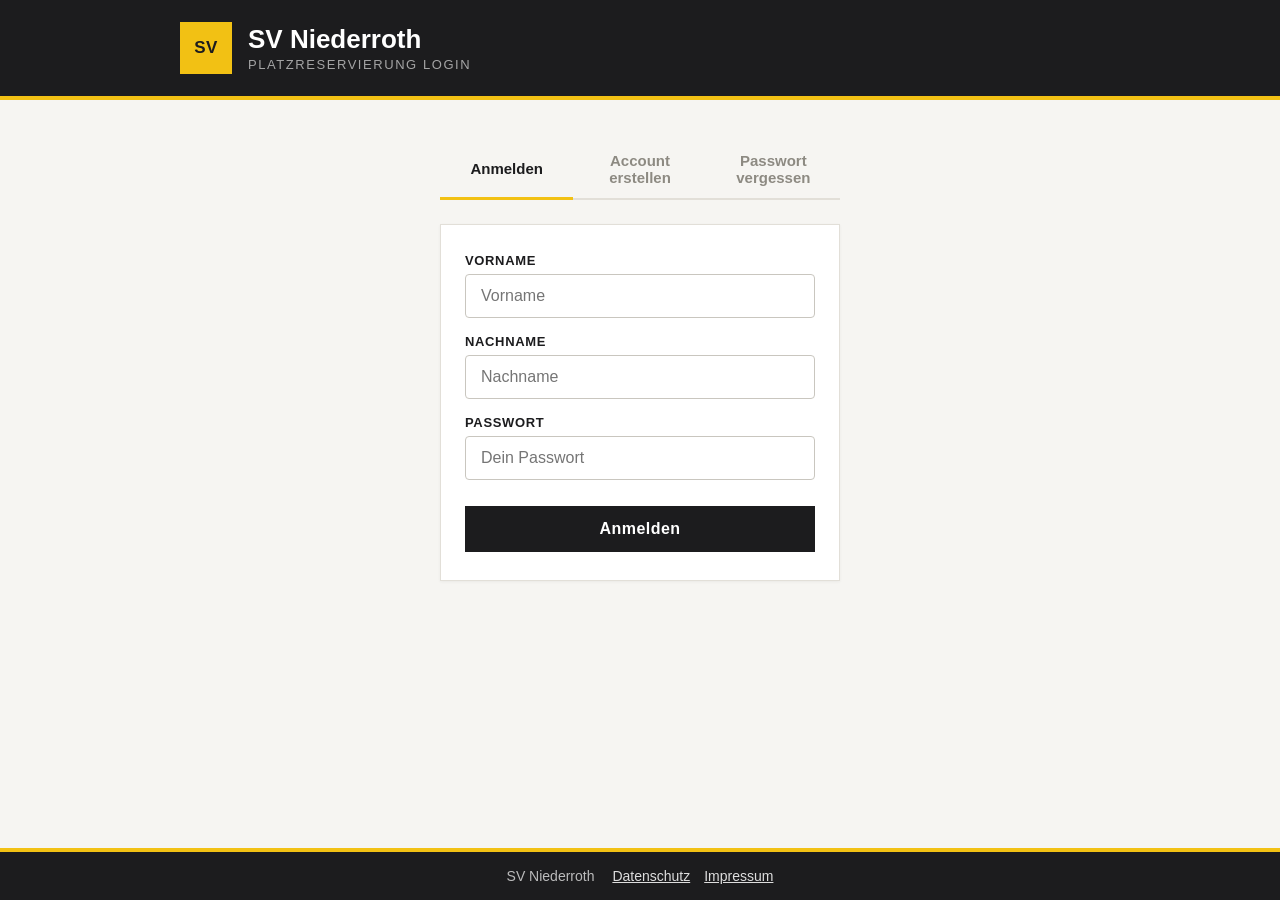
<file: index.html>
<!DOCTYPE html>
<html lang="de">
<head>
<meta charset="UTF-8">
<meta name="viewport" content="width=device-width, initial-scale=1.0">
<title>SV Niederroth – Platzreservierung</title>
<link rel="icon" type="image/png" href="favicon.png">
<link rel="stylesheet" href="fonts.css">
<style>
body{visibility:hidden;} /* bis die Server-Session geprüft ist, um ein kurzes Aufblitzen zu vermeiden */
:root{--schwarz:#1c1c1e;--gelb:#f2c114;--gelb-licht:#fdf3d0;--hintergrund:#f6f5f2;--linie:#e2dfd8;--text-gepraemt:#8d8a82;}
*{box-sizing:border-box;}
body{margin:0;font-family:'Inter','Segoe UI',Arial,sans-serif;background:var(--hintergrund);color:var(--schwarz);}
header{background:var(--schwarz);}
.kopf-innen{max-width:960px;margin:0 auto;padding:22px 20px;display:flex;align-items:center;gap:16px;}
.logo{width:52px;height:52px;background:var(--gelb);color:var(--schwarz);display:flex;align-items:center;justify-content:center;font-weight:800;font-size:17px;letter-spacing:.03em;flex:0 0 auto;}
.kopf-titel{margin:0;font-size:26px;font-weight:700;color:#fff;}
.kopf-untertitel{margin:2px 0 0;font-size:13px;font-weight:500;color:rgba(255,255,255,.6);letter-spacing:.12em;text-transform:uppercase;}
.user-info{color:#fff;text-align:right;font-size:13px;margin-left:auto;}
.user-info strong{color:var(--gelb);}
.user-info a{color:rgba(255,255,255,.7);text-decoration:none;margin-left:8px;font-weight:600;cursor:pointer;}
.gelb-band{height:4px;background:var(--gelb);}
main{max-width:960px;margin:0 auto;padding:10px 20px 50px;}
.abschnitt-titel{display:flex;align-items:center;gap:12px;margin:40px 0 16px;font-size:13px;font-weight:700;letter-spacing:.14em;text-transform:uppercase;color:var(--text-gepraemt);}
.abschnitt-titel .nr{background:var(--schwarz);color:var(--gelb);font-size:12px;font-weight:800;width:26px;height:26px;display:flex;align-items:center;justify-content:center;flex:0 0 auto;}
.tage{display:grid;grid-template-columns:repeat(7,1fr);gap:10px;}
.tag-btn{background:#fff;border:1px solid var(--linie);padding:13px 8px 12px;font-family:inherit;display:flex;flex-direction:column;align-items:center;gap:3px;cursor:pointer;color:var(--schwarz);box-shadow:0 1px 2px rgba(0,0,0,.05);}
.tag-btn.heute{border:2px solid var(--gelb);}
.tag-btn.aktiv{background:var(--schwarz);border-color:var(--schwarz);color:#fff;}
.tag-btn.aktiv .tag-datum{color:rgba(255,255,255,.65);}
.heute-punkt{width:7px;height:7px;border-radius:50%;background:var(--gelb);margin-bottom:2px;}
.datum{font-size:16px;font-weight:600;margin:0 0 10px;}
.legende-text{font-size:13px;color:var(--text-gepraemt);margin:0 0 14px;}
.plan-grid{display:grid;grid-template-columns:120px repeat(3,1fr);gap:1px;background:var(--linie);border:1px solid var(--linie);}
.zelle{background:#fff;min-height:58px;display:flex;align-items:center;justify-content:center;text-align:center;font-family:inherit;padding:10px 12px;font-size:14px;font-weight:500;color:var(--schwarz);border:none;}
.zelle.zeit{justify-content:flex-start;font-size:15px;font-weight:600;}
.zelle.kopf{background:#efede8;font-size:12px;font-weight:700;letter-spacing:.1em;text-transform:uppercase;color:#6d6a63;}
button.zelle.frei{color:#b8b5ac;cursor:pointer;}
button.zelle.frei:hover{background:var(--gelb-licht);color:var(--schwarz);}
.zelle.gebucht{background:var(--schwarz);color:#fff;font-weight:600;word-break:break-word;cursor:pointer;}
.zelle.ausgewaehlt{background:var(--gelb);color:var(--schwarz);font-weight:700;cursor:pointer;}
.zelle.vorbei{background:#f1efe9;color:#b8b5ac;}
.auswahl-zeige{background:#fff;border:1px solid var(--linie);border-left:4px solid var(--gelb);padding:14px 18px;font-size:15px;font-weight:600;margin-bottom:18px;}
.modus-auswahl{display:flex;gap:12px;margin-bottom:16px;}
.modus-btn{background:#fff;border:1px solid var(--linie);padding:10px 16px;font-family:inherit;font-size:14px;font-weight:600;cursor:pointer;color:var(--schwarz);}
.modus-btn.aktiv{background:var(--schwarz);color:#fff;border-color:var(--schwarz);}
.form-label{font-size:12px; font-weight:700; text-transform:uppercase; color:var(--text-gepraemt); display:block; margin-bottom:4px;}
.name-eingabe{font-family:inherit;font-size:16px;padding:12px 15px;border:1px solid #c9c6bf;border-radius:4px;background:#fff;width:100%;max-width:440px;margin-bottom:12px;display:block;}
.name-eingabe[readonly]{background:#e9e8e3;color:#555;cursor:not-allowed;}
.btn-reservieren{font-family:inherit;font-size:16px;font-weight:700;padding:14px 36px;background:var(--schwarz);color:#fff;border:none;cursor:pointer;}
.eigene-liste{display:flex;flex-direction:column;gap:8px;max-width:680px;}
.eigene-eintrag{display:flex;justify-content:space-between;align-items:center;gap:12px;background:#fff;border:1px solid var(--linie);padding:12px 16px;font-size:15px;}
.btn-loeschen{font-family:inherit;font-size:13px;font-weight:600;background:#fff;border:1px solid #c9c6bf;padding:8px 14px;cursor:pointer;border-radius:3px;transition:all 0.15s;}
.btn-loeschen:hover{background:#d9383a;color:#fff;border-color:#d9383a;}
footer{background:var(--schwarz);}
.fuss-innen{max-width:960px;margin:0 auto;padding:16px 20px;text-align:center;color:rgba(255,255,255,.7);font-size:14px;}
.fuss-innen a{color:rgba(255,255,255,.85);margin-left:14px;}
#toast{position:fixed;bottom:26px;left:50%;transform:translateX(-50%);background:var(--schwarz);color:#fff;padding:12px 22px;font-size:15px;box-shadow:0 8px 24px rgba(0,0,0,.25);z-index:99;display:none;border-left:4px solid var(--gelb);}
</style>
</head>
<body>

<header>
  <div class="kopf-innen">
    <div class="logo">SV</div>
    <div>
      <h1 class="kopf-titel">SV Niederroth</h1>
      <p class="kopf-untertitel">Reservierung Tennisplätze</p>
    </div>
    <div class="user-info">
      Angemeldet als: <strong id="user-display-name"></strong>
      <a onclick="abmelden()">[ Abmelden ]</a>
    </div>
  </div>
  <div class="gelb-band"></div>
</header>

<main>
  <h2 class="abschnitt-titel"><span class="nr">1</span>Wochentag wählen</h2>
  <div id="tage" class="tage"></div>

  <h2 class="abschnitt-titel"><span class="nr">2</span>Uhrzeit und Platz wählen</h2>
  <p id="plan-datum" class="datum"></p>
  <p class="legende-text">weiß = frei · schwarz = belegt · gelb = deine Auswahl</p>
  <div id="plan"></div>

  <h2 class="abschnitt-titel"><span class="nr">3</span>Reservierung bestätigen</h2>
  <div id="auswahl-zeige" class="auswahl-zeige">Noch keine Auswahl – bitte oben freie Plätze/Zeiten antippen.</div>

  <div id="modus-bereich" class="modus-auswahl" style="display:none;">
    <button type="button" id="btn-modus-normal" class="modus-btn aktiv" onclick="modusWechseln('normal')">Spieler-Reservierung</button>
    <button type="button" id="btn-modus-sonder" class="modus-btn" onclick="modusWechseln('sonder')">Sonderreservierung</button>
  </div>

  <div id="form-normal">
    <label class="form-label">Spieler 1 (Dein Name)</label>
    <input id="name-input" class="name-eingabe" type="text" readonly>
    
    <label class="form-label">Spieler 2 (Mitspieler - Vor- & Nachname)</label>
    <input id="name2-input" class="name-eingabe" type="text" placeholder="Vor- und Nachname des Mitspielers" maxlength="36">
  </div>

  <div id="form-sonder" style="display:none;">
    <label class="form-label">Bezeichnung / Anlass</label>
    <input id="sonder-input" class="name-eingabe" type="text" placeholder="z. B. Herren, Training, Jugend" maxlength="50">
  </div>

  <div><button id="reservieren-btn" class="btn-reservieren">Platz reservieren</button></div>

  <h2 id="eigene-abschnitt" class="abschnitt-titel"><span class="nr">4</span>Deine Reservierungen (Löschen)</h2>
  <div id="eigene-liste" class="eigene-liste"></div>
</main>

<footer>
  <div class="gelb-band"></div>
  <div class="fuss-innen">SV Niederroth <a href="datenschutz.html">Datenschutz</a><a href="impressum.html">Impressum</a></div>
</footer>

<div id="toast"></div>

<script>
let LOGGED_IN_USER = '';
let hatSonderrechte = false;
let aktuellerModus = 'normal';

function modusWechseln(modus) {
  aktuellerModus = modus;
  if (modus === 'normal') {
    document.getElementById('form-normal').style.display = 'block';
    document.getElementById('form-sonder').style.display = 'none';
    document.getElementById('btn-modus-normal').classList.add('aktiv');
    document.getElementById('btn-modus-sonder').classList.remove('aktiv');
  } else {
    document.getElementById('form-normal').style.display = 'none';
    document.getElementById('form-sonder').style.display = 'block';
    document.getElementById('btn-modus-normal').classList.remove('aktiv');
    document.getElementById('btn-modus-sonder').classList.add('aktiv');
  }
}

const PLATZ_ANZAHL = 3;
const STUNDEN = [9,10,11,12,13,14,15,16,17,18,19];
const TAG_KURZ = ['Mo','Di','Mi','Do','Fr','Sa','So'];
const TAG_VOLLLANG = ['Montag','Dienstag','Mittwoch','Donnerstag','Freitag','Samstag','Sonntag'];

let aktuellerTag = null;
let buchungen = [];
let ausgewaehlt = [];

async function abmelden() {
  try { await fetch('logout.php'); } catch(e){}
  window.location.href = 'login.html';
}

function datumKey(d){
  return d.getFullYear() + '-' + String(d.getMonth()+1).padStart(2,'0') + '-' + String(d.getDate()).padStart(2,'0');
}
function heuteDatum(){ const d = new Date(); d.setHours(0,0,0,0); return d; }
function schoneTagAnsicht(key){ const [j,m,t] = key.split('-'); return t + '.' + m + '.' + j; }
function wochentagKey(key){ const d = new Date(key + 'T00:00:00'); return TAG_VOLLLANG[(d.getDay() + 6) % 7]; }

// Punkt 2: HTML-Escaping für alles, was per innerHTML eingesetzt wird
function esc(s){return String(s).replace(/[&<>"']/g,
  c=>({'&':'&amp;','<':'&lt;','>':'&gt;','"':'&quot;',"'":'&#39;'}[c]));}

let toastTimer;
function toast(text){
  const t = document.getElementById('toast');
  t.textContent = text; t.style.display = 'block';
  clearTimeout(toastTimer); toastTimer = setTimeout(() => t.style.display = 'none', 3500);
}

function tageRendern(){
  const el = document.getElementById('tage');
  el.innerHTML = '';
  const heute = heuteDatum();
  const heuteK = datumKey(heute);

  for (let offset = -1; offset <= 5; offset++){
    const d = new Date(heute); d.setDate(heute.getDate() + offset);
    const key = datumKey(d);
    const istHeute = key === heuteK;
    const dayIndex = (d.getDay() + 6) % 7;

    const btn = document.createElement('button');
    btn.className = 'tag-btn' + (istHeute ? ' heute' : '') + (key === aktuellerTag ? ' aktiv' : '');
    btn.innerHTML = (istHeute ? '<span class="heute-punkt"></span>' : '') +
      '<span class="tag-name">' + TAG_KURZ[dayIndex] + '</span>' +
      '<span class="tag-datum">' + String(d.getDate()).padStart(2,'0') + '.' + String(d.getMonth()+1).padStart(2,'0') + '</span>';
    
    btn.onclick = async () => { aktuellerTag = key; ausgewaehlt = []; await allesRendern(); };
    el.appendChild(btn);
  }
}

async function buchungenLaden(){
  try {
    const res = await fetch('platz_abfragen.php?datum=' + aktuellerTag + '&t=' + Date.now());
    if (res.status === 401) { window.location.href = 'login.html'; return; }
    if (res.ok) {
      buchungen = await res.json();
    } else {
      buchungen = [];
    }
  } catch(e) {
    buchungen = [];
  }
}

function zelleIstVorbei(stunde){
  const jetzt = new Date();
  const heuteK = datumKey(jetzt);
  if (aktuellerTag < heuteK) return true;
  if (aktuellerTag > heuteK) return false;
  return (jetzt.getHours() > stunde) || (jetzt.getHours() === stunde && jetzt.getMinutes() > 0);
}

function istEigeneBuchung(bName) {
  if (!LOGGED_IN_USER || !bName) return false;
  return bName.toLowerCase().includes(LOGGED_IN_USER.toLowerCase().trim());
}

function normalisiereName(name) {
  return (name || '').toLowerCase().replace(/\s+/g, ' ').trim();
}

// Findet zusammenhängende Buchungsblöcke über Stunden UND Plätze hinweg,
// unabhängig von group_id (funktioniert auch, wenn getrennt reserviert wurde),
// solange der (normalisierte) Name übereinstimmt und die Zellen benachbart sind.
function findeVerbundeneBloecke(tagesBuchungen) {
  const schluessel = (h, c) => h + '_' + c;
  const nachSchluessel = {};
  tagesBuchungen.forEach(b => { nachSchluessel[schluessel(Number(b.start_hour), Number(b.court))] = b; });

  const besucht = new Set();
  const bloecke = [];

  tagesBuchungen.forEach(b => {
    const startH = Number(b.start_hour), startC = Number(b.court);
    const startSchluessel = schluessel(startH, startC);
    if (besucht.has(startSchluessel)) return;

    const zielName = normalisiereName(b.name);
    const stapel = [[startH, startC]];
    const zellen = [];
    besucht.add(startSchluessel);

    while (stapel.length) {
      const [h, c] = stapel.pop();
      zellen.push([h, c]);
      [[h, c - 1], [h, c + 1], [h - 1, c], [h + 1, c]].forEach(([nh, nc]) => {
        const nk = schluessel(nh, nc);
        if (besucht.has(nk)) return;
        const nb = nachSchluessel[nk];
        if (nb && normalisiereName(nb.name) === zielName) {
          besucht.add(nk);
          stapel.push([nh, nc]);
        }
      });
    }

    const stunden = zellen.map(z => z[0]);
    const courts = zellen.map(z => z[1]);
    const minH = Math.min(...stunden), maxH = Math.max(...stunden);
    const minC = Math.min(...courts), maxC = Math.max(...courts);
    const vollstaendigesRechteck = zellen.length === (maxH - minH + 1) * (maxC - minC + 1);

    bloecke.push({ name: b.name, minH, maxH, minC, maxC, zellen, rechteck: vollstaendigesRechteck });
  });

  return bloecke;
}

function planRendern(){
  const el = document.getElementById('plan');
  el.innerHTML = '';
  document.getElementById('plan-datum').textContent = wochentagKey(aktuellerTag) + ', ' + schoneTagAnsicht(aktuellerTag);

  const grid = document.createElement('div');
  grid.className = 'plan-grid';

  const kopfZeit = document.createElement('div');
  kopfZeit.className = 'zelle zeit kopf';
  kopfZeit.textContent = 'Uhrzeit';
  kopfZeit.style.gridRow = '1'; kopfZeit.style.gridColumn = '1';
  grid.appendChild(kopfZeit);

  for (let pl = 1; pl <= PLATZ_ANZAHL; pl++){
    const k = document.createElement('div');
    k.className = 'zelle kopf'; k.textContent = 'Platz ' + pl;
    k.style.gridRow = '1'; k.style.gridColumn = String(pl + 1);
    grid.appendChild(k);
  }

  // Verbundene Blöcke (über Stunden + Plätze) einmal für den ganzen Tag berechnen.
  const bloecke = findeVerbundeneBloecke(buchungen);
  const blockAmStart = {};   // "h_c" (oben-links) -> Block, nur für echte Rechtecke mit >1 Zelle
  const teilVonBlock = new Set(); // alle Zellen, die zu einem gerenderten Mehrfach-Block gehören
  bloecke.filter(bl => bl.rechteck && bl.zellen.length > 1).forEach(bl => {
    blockAmStart[bl.minH + '_' + bl.minC] = bl;
    bl.zellen.forEach(([h, c]) => teilVonBlock.add(h + '_' + c));
  });

  STUNDEN.forEach((stunde, zeilenIndex) => {
    const zeile = zeilenIndex + 2; // Zeile 1 = Kopfzeile
    const label = document.createElement('div');
    label.className = 'zelle zeit';
    label.textContent = String(stunde).padStart(2,'0') + ':00 – ' + String(stunde+1).padStart(2,'0') + ':00 Uhr';
    label.style.gridRow = String(zeile); label.style.gridColumn = '1';
    grid.appendChild(label);

    for (let pl = 1; pl <= PLATZ_ANZAHL; pl++){
      const spalte = pl + 1;
      const zk = stunde + '_' + pl;

      if (teilVonBlock.has(zk) && !blockAmStart[zk]) {
        continue; // wird bereits durch einen gespannten Block einer früheren Zeile/Spalte abgedeckt
      }

      const block = blockAmStart[zk];
      if (block) {
        const div = document.createElement('div');
        div.className = 'zelle gebucht';
        div.textContent = block.name;
        div.style.gridRow = `${zeile} / span ${block.maxH - block.minH + 1}`;
        div.style.gridColumn = `${spalte} / span ${block.maxC - block.minC + 1}`;
        grid.appendChild(div);
        continue;
      }

      const b = buchungen.find(x => Number(x.start_hour) === Number(stunde) && Number(x.court) === Number(pl));
      const vorbei = zelleIstVorbei(stunde);
      const markiert = ausgewaehlt.some(s => Number(s.stunde) === Number(stunde) && Number(s.court) === Number(pl));

      if (b) {
        const div = document.createElement('div');
        div.className = 'zelle gebucht';
        div.textContent = b.name;
        div.style.gridRow = String(zeile); div.style.gridColumn = String(spalte);
        grid.appendChild(div);
      } else {
        const currentCourt = pl;
        const btn = document.createElement('button');
        btn.type = 'button';
        btn.className = 'zelle' + (vorbei ? ' vorbei' : (markiert ? ' ausgewaehlt' : ' frei'));
        btn.textContent = vorbei ? 'vorbei' : (markiert ? 'ausgewählt' : 'frei');
        btn.style.gridRow = String(zeile); btn.style.gridColumn = String(spalte);
        btn.onclick = async () => {
          if (vorbei) { toast('Diese Stunde ist vorbei.'); return; }
          const idx = ausgewaehlt.findIndex(s => s.stunde === stunde && s.court === currentCourt);
          if (idx >= 0) ausgewaehlt.splice(idx, 1);
          else ausgewaehlt.push({ stunde, court: currentCourt });
          await allesRendern();
        };
        grid.appendChild(btn);
      }
    }
  });

  el.appendChild(grid);
}

function auswahlRendern(){
  const box = document.getElementById('auswahl-zeige');
  if (ausgewaehlt.length === 0){
    box.textContent = 'Noch keine Auswahl – bitte oben freie Plätze/Zeiten antippen.';
    return;
  }
  box.innerHTML = '<strong>Ausgewählte Zeitfenster:</strong> ' + ausgewaehlt.length + ' Platz-Stunde(n)';
}

function formatierePlatzeText(courts) {
  courts.sort((a,b) => a - b);
  if (courts.length === 0) return '';
  if (courts.length === 1) return 'Platz ' + courts[0];
  
  let fortlaufend = true;
  for (let i = 0; i < courts.length - 1; i++) {
    if (courts[i+1] !== courts[i] + 1) {
      fortlaufend = false;
      break;
    }
  }
  return fortlaufend ? 'Platz ' + courts[0] + '–' + courts[courts.length - 1] : 'Platz ' + courts.join(' & ');
}

function formatiereStundenBereich(stunden) {
  stunden.sort((a,b) => a - b);
  const start = stunden[0];
  const ende = stunden[stunden.length - 1] + 1;
  return String(start).padStart(2, '0') + ':00 – ' + String(ende).padStart(2, '0') + ':00 Uhr';
}

function erstelleBloecke(liste) {
  if (!liste || liste.length === 0) return [];
  const nachSchluessel = {};
  
  liste.forEach(b => {
    const schluessel = (b.day_date || b.datum || aktuellerTag) + '___' + normalisiereName(b.name);
    if (!nachSchluessel[schluessel]) nachSchluessel[schluessel] = [];
    nachSchluessel[schluessel].push(b);
  });

  const bloecke = [];
  Object.keys(nachSchluessel).forEach(schluessel => {
    const eintraege = nachSchluessel[schluessel];
    eintraege.sort((a,b) => Number(a.start_hour) - Number(b.start_hour) || Number(a.court) - Number(b.court));

    let aktuellerCluster = null;
    eintraege.forEach(item => {
      const h = Number(item.start_hour);
      const c = Number(item.court);
      if (!aktuellerCluster) {
        aktuellerCluster = {
          day_date: item.day_date || item.datum || aktuellerTag,
          name: item.name,
          items: [item],
          courts: [c],
          stunden: [h]
        };
      } else {
        const maxStunde = Math.max(...aktuellerCluster.stunden);
        if (h <= maxStunde + 1) {
          aktuellerCluster.items.push(item);
          if (!aktuellerCluster.courts.includes(c)) aktuellerCluster.courts.push(c);
          if (!aktuellerCluster.stunden.includes(h)) aktuellerCluster.stunden.push(h);
        } else {
          bloecke.push(aktuellerCluster);
          aktuellerCluster = {
            day_date: item.day_date || item.datum || aktuellerTag,
            name: item.name,
            items: [item],
            courts: [c],
            stunden: [h]
          };
        }
      }
    });

    if (aktuellerCluster) bloecke.push(aktuellerCluster);
  });

  return bloecke;
}

async function loescheBuchungsBlock(items, platzeText, zeitenText) {
  if (!confirm(`Reservierung (${platzeText}, ${zeitenText}) wirklich stornieren/löschen?`)) return;

  let erfolge = 0;
  let fehlerServer = '';

  for (const item of items) {
    try {
      const res = await fetch('platz_loeschen.php', {
        method: 'POST',
        headers: { 'Content-Type': 'application/json' },
        body: JSON.stringify({ id: item.id, day_date: item.day_date || item.datum || aktuellerTag })
      });
      if (res.status === 401) { window.location.href = 'login.html'; return; }
      let data = {};
      try { data = await res.json(); } catch(e) {}

      if (res.ok && data.ok === true) {
        erfolge++;
        buchungen = buchungen.filter(b => b !== item && b.id !== item.id);
      } else {
        fehlerServer = data.msg || data.error || 'Unbekannter Serverfehler';
      }
    } catch(e) {
      fehlerServer = e.message;
    }
  }

  if (erfolge > 0 && !fehlerServer) {
    toast('Reservierung gelöscht.');
  } else {
    toast('Fehler beim Löschen: ' + (fehlerServer || 'Server hat nicht geantwortet.'));
  }

  await allesRendern();
}

// Der Server erlaubt Löschen nur dem Ersteller oder Admin (ältere Buchungen ohne Ersteller: nur Admin)
function darfLoeschen(b) {
  if (b.ersteller) return b.ersteller === LOGGED_IN_USER || hatSonderrechte;
  return hatSonderrechte;
}

function eigeneRendern(){
  const liste = document.getElementById('eigene-liste');
  liste.innerHTML = '';
  const meine = buchungen.filter(b => (istEigeneBuchung(b.name) || b.ersteller === LOGGED_IN_USER) && darfLoeschen(b));

  if (meine.length === 0){
    liste.innerHTML = '<p style="color:var(--text-gepraemt);font-size:14px;">Keine eigenen Reservierungen für diesen Tag vorhanden.</p>';
    return;
  }

  const bloecke = erstelleBloecke(meine);

  bloecke.forEach(block => {
    const eintrag = document.createElement('div');
    eintrag.className = 'eigene-eintrag';

    const platzeText = formatierePlatzeText(block.courts);
    const zeitenText = formatiereStundenBereich(block.stunden);

    eintrag.innerHTML = `<span><strong>${esc(block.name)}</strong> – ${platzeText} (${zeitenText})</span>`;
    
    const btn = document.createElement('button');
    btn.className = 'btn-loeschen';
    btn.textContent = 'Löschen';
    btn.onclick = () => loescheBuchungsBlock(block.items, platzeText, zeitenText);

    eintrag.appendChild(btn);
    liste.appendChild(eintrag);
  });
}

async function allesRendern(){
  tageRendern();
  await buchungenLaden();
  planRendern();
  auswahlRendern();
  eigeneRendern();
}

document.getElementById('reservieren-btn').onclick = async () => {
  if (ausgewaehlt.length === 0) { toast('Bitte oben mindestens eine Zeit auswählen.'); return; }

  let finalName = '';
  if (aktuellerModus === 'normal') {
    const n2 = document.getElementById('name2-input').value.trim();
    if (!n2 || n2.split(/\s+/).length < 2) {
      toast('Bitte Vor- UND Nachnamen des Mitspielers eingeben!');
      return;
    }
    if (/[<>]/.test(n2)) {
      toast('Der Name darf kein < oder > enthalten.');
      return;
    }
    finalName = LOGGED_IN_USER + ' & ' + n2;
  } else {
    const sonder = document.getElementById('sonder-input').value.trim();
    if (!sonder) { toast('Bitte eine Bezeichnung eintragen!'); return; }
    if (/[<>]/.test(sonder)) { toast('Die Bezeichnung darf kein < oder > enthalten.'); return; }
    finalName = sonder;
  }

  const zeilen = ausgewaehlt.map(s => ({
    day_date: aktuellerTag,
    start_hour: s.stunde,
    court: s.court,
    name: finalName
  }));

  try {
    const res = await fetch('platz_reservieren.php', {
      method: 'POST',
      headers: { 'Content-Type': 'application/json' },
      body: JSON.stringify({ zeilen: zeilen, sonder: aktuellerModus === 'sonder' })
    });
    if (res.status === 401) { window.location.href = 'login.html'; return; }
    const data = await res.json();
    if (data.ok) {
      toast('Erfolgreich reserviert!');
      ausgewaehlt = [];
      document.getElementById('name2-input').value = '';
      document.getElementById('sonder-input').value = '';
      await allesRendern();
    } else {
      toast('Fehler: ' + (data.msg || 'Reservierung fehlgeschlagen.'));
    }
  } catch (e) {
    toast('Serverfehler beim Reservieren.');
  }
};

async function start(){
  let info;
  try {
    const res = await fetch('session_info.php');
    info = await res.json();
  } catch(e) {
    info = { eingeloggt: false };
  }
  if (!info.eingeloggt) {
    window.location.href = 'login.html';
    return;
  }
  LOGGED_IN_USER = info.fullname;
  hatSonderrechte = info.rolle === 'admin';
  document.getElementById('user-display-name').textContent = LOGGED_IN_USER;
  document.getElementById('name-input').value = LOGGED_IN_USER;
  if (hatSonderrechte) {
    document.getElementById('modus-bereich').style.display = 'flex';
  }
  document.body.style.visibility = 'visible';

  aktuellerTag = datumKey(heuteDatum());
  await allesRendern();
  setInterval(allesRendern, 5000);
}
start();
</script>
</body>
</html>
</file>
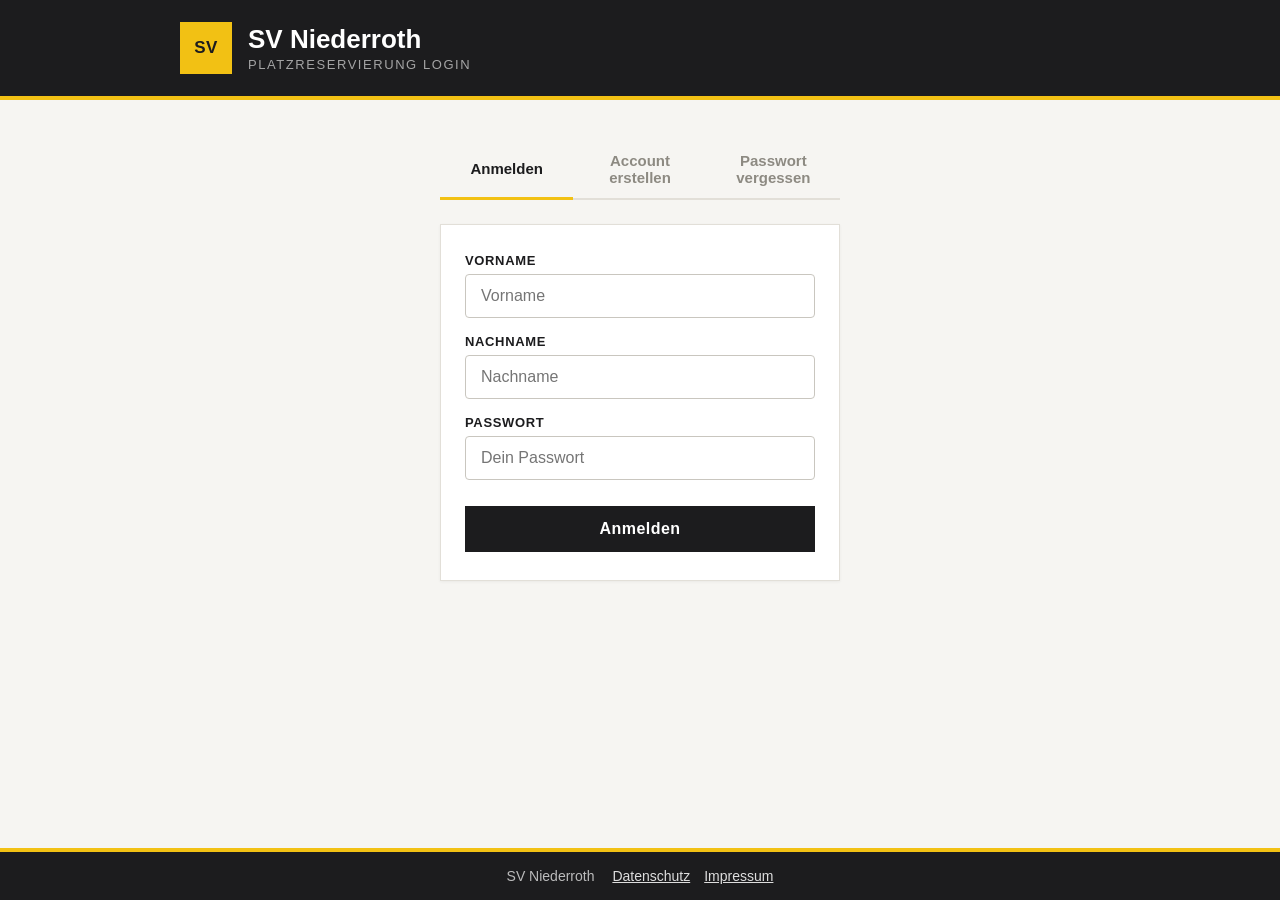
<file: admin.html>
<!DOCTYPE html>
<html lang="de">
<head>
<meta charset="UTF-8">
<meta name="viewport" content="width=device-width, initial-scale=1.0">
<title>SV Niederroth – Admin Dashboard</title>
<link rel="icon" type="image/png" href="favicon.png">
<link rel="stylesheet" href="fonts.css">
<style>
:root{
  --schwarz:#1c1c1e;
  --gelb:#f2c114;
  --gelb-licht:#fdf3d0;
  --hintergrund:#f6f5f2;
  --linie:#e2dfd8;
  --text-gepraemt:#8d8a82;
  --rot:#d9383a;
  --gruen:#2e7d32;
}
*{box-sizing:border-box;}

html{ height: 100%; }

body{
  margin:0;
  font-family:'Inter','Segoe UI',Arial,Helvetica,sans-serif;
  background:var(--hintergrund);
  color:var(--schwarz);
  display: flex;
  flex-direction: column;
  min-height: 100vh;
}

header{background:var(--schwarz); flex-shrink:0;}
.kopf-innen{max-width:1100px;margin:0 auto;padding:20px;display:flex;align-items:center;justify-content:space-between;gap:16px;}
.kopf-links{display:flex;align-items:center;gap:16px;}
.logo{width:52px;height:52px;background:var(--gelb);color:var(--schwarz);display:flex;align-items:center;justify-content:center;font-weight:800;font-size:17px;letter-spacing:.03em;flex:0 0 auto;}
.kopf-titel{margin:0;font-size:24px;font-weight:700;color:#fff;display:flex;align-items:center;gap:10px;}
.admin-badge{background:var(--gelb);color:var(--schwarz);font-size:11px;font-weight:800;padding:3px 8px;border-radius:3px;letter-spacing:.08em;text-transform:uppercase;}
.kopf-untertitel{margin:2px 0 0;font-size:13px;font-weight:500;color:rgba(255,255,255,.6);letter-spacing:.12em;text-transform:uppercase;}
.gelb-band{height:4px;background:var(--gelb);}

main{
  max-width:1100px;
  width: 100%;
  margin:0 auto;
  padding:20px 20px 60px;
  flex: 1 0 auto;
}

.haupt-nav {
  display: flex;
  gap: 10px;
  margin-bottom: 20px;
  border-bottom: 2px solid var(--linie);
  padding-bottom: 12px;
}
.nav-tab {
  font-family: inherit;
  font-size: 14px;
  font-weight: 700;
  padding: 8px 16px;
  border: 1px solid var(--linie);
  background: #fff;
  color: var(--schwarz);
  cursor: pointer;
  border-radius: 4px;
  transition: all .2s;
}
.nav-tab:hover { background: #efede8; }
.nav-tab.aktiv { background: var(--schwarz); color: #fff; border-color: var(--schwarz); }

.stats-grid{display:grid;grid-template-columns:repeat(auto-fit, minmax(220px, 1fr));gap:16px;margin-bottom:28px;}
.stat-karte{background:#fff;border:1px solid var(--linie);padding:18px 20px;box-shadow:0 1px 3px rgba(0,0,0,.04);}
.stat-titel{font-size:12px;font-weight:700;color:var(--text-gepraemt);text-transform:uppercase;letter-spacing:.08em;margin-bottom:6px;}
.stat-wert{font-size:28px;font-weight:800;color:var(--schwarz);}

.filter-box{background:#fff;border:1px solid var(--linie);padding:18px 20px;margin-bottom:20px;box-shadow:0 1px 3px rgba(0,0,0,.04);display:flex;flex-direction:column;gap:14px;}
.filter-oberzeile{display:flex;gap:12px;flex-wrap:wrap;}
.such-eingabe{font-family:inherit;font-size:15px;padding:11px 14px;border:1px solid #c9c6bf;border-radius:4px;background:#fff;flex:1;min-width:240px;}
.such-eingabe:focus{outline:none;border-color:var(--schwarz);}
.filter-unterzeile{display:flex;justify-content:space-between;align-items:center;flex-wrap:wrap;gap:12px;}
.filter-gruppen{display:flex;gap:6px;flex-wrap:wrap;}
.filter-btn{font-family:inherit;font-size:13px;font-weight:600;padding:7px 14px;border:1px solid var(--linie);background:#fff;cursor:pointer;color:var(--schwarz);}
.filter-btn.aktiv{background:var(--schwarz);color:#fff;border-color:var(--schwarz);}
.platz-select{font-family:inherit;font-size:13px;font-weight:600;padding:7px 12px;border:1px solid var(--linie);background:#fff;cursor:pointer;border-radius:4px;}

.tabelle-wrapper{background:#fff;border:1px solid var(--linie);box-shadow:0 1px 3px rgba(0,0,0,.04);overflow-x:auto;}
table{width:100%;border-collapse:collapse;text-align:left;font-size:14px;}
th{background:#efede8;color:#5a5751;font-size:12px;font-weight:700;text-transform:uppercase;letter-spacing:.08em;padding:14px 16px;border-bottom:1px solid var(--linie);}
td{padding:14px 16px;border-bottom:1px solid var(--linie);color:var(--schwarz);vertical-align:middle;}
tr:last-child td{border-bottom:none;}
tr:hover td{background:#faf8f5;}

.platz-badge{display:inline-block;background:var(--schwarz);color:#fff;padding:4px 10px;font-size:12px;font-weight:700;border-radius:3px;}
.status-badge{display:inline-block;padding:4px 8px;font-size:11px;font-weight:700;border-radius:3px;text-transform:uppercase;letter-spacing:.05em;}
.status-badge.heute{background:var(--gelb);color:var(--schwarz);}
.status-badge.zukunft{background:#e8f5e9;color:var(--gruen);}
.status-badge.vergangen{background:#f0f0f0;color:#888;}
.status-badge.admin{background:var(--gelb);color:var(--schwarz);}
.status-badge.mitglied{background:#e8f5e9;color:var(--gruen);}
.status-badge.gesperrt{background:#ffebee;color:var(--rot);}

.btn-loeschen{background:#fff;border:1px solid #d1cfc7;color:var(--rot);padding:6px 12px;font-family:inherit;font-size:12px;font-weight:600;cursor:pointer;border-radius:3px;}
.btn-loeschen:hover{background:var(--rot);color:#fff;border-color:var(--rot);}
.btn-speichern{background:var(--schwarz);border:1px solid var(--schwarz);color:#fff;padding:6px 12px;font-family:inherit;font-size:12px;font-weight:600;cursor:pointer;border-radius:3px;}
.btn-speichern:hover{background:var(--gelb);color:var(--schwarz);border-color:var(--gelb);}

.keine-daten{padding:40px;text-align:center;color:var(--text-gepraemt);font-size:15px;}

footer{background:var(--schwarz);margin-top:auto;flex-shrink:0;}
.fuss-innen{max-width:1100px;margin:0 auto;padding:16px 20px;text-align:center;color:rgba(255,255,255,.7);font-size:14px;}
.fuss-innen a{color:rgba(255,255,255,.85);margin-left:14px;}

#toast{position:fixed;bottom:26px;left:50%;transform:translateX(-50%);background:var(--schwarz);color:#fff;padding:12px 22px;font-size:14px;box-shadow:0 8px 24px rgba(0,0,0,.25);z-index:99;display:none;border-left:4px solid var(--gelb);}
</style>
</head>
<body>

<header>
  <div class="kopf-innen">
    <div class="kopf-links">
      <div class="logo">SV</div>
      <div>
        <h1 class="kopf-titel">SV Niederroth <span class="admin-badge">Admin</span></h1>
        <p class="kopf-untertitel">Reservierungs-Verwaltung</p>
      </div>
    </div>
  </div>
  <div class="gelb-band"></div>
</header>

<main>
  <div class="haupt-nav">
    <button class="nav-tab aktiv" data-ansicht="reservierungen">Reservierungen</button>
    <button class="nav-tab" data-ansicht="benutzer">Registrierte Benutzer</button>
  </div>

  <!-- Sektion 1: Reservierungen -->
  <div id="sektion-reservierungen">
    <div class="stats-grid">
      <div class="stat-karte">
        <div class="stat-titel">Gesamt Slots</div>
        <div id="stat-gesamt" class="stat-wert">0</div>
      </div>
      <div class="stat-karte">
        <div class="stat-titel">Heute Gebucht</div>
        <div id="stat-heute" class="stat-wert">0</div>
      </div>
      <div class="stat-karte">
        <div class="stat-titel">Zukünftige Buchungen</div>
        <div id="stat-zukunft" class="stat-wert">0</div>
      </div>
      <div class="stat-karte">
        <div class="stat-titel">Aktive Bucher</div>
        <div id="stat-spieler" class="stat-wert">0</div>
      </div>
    </div>

    <div class="filter-box">
      <div class="filter-oberzeile">
        <input id="such-input" class="such-eingabe" type="text" placeholder="Nach Name, Datum (z. B. 2026-09-25) oder Platz suchen..." autocomplete="off">
        <select id="platz-filter" class="platz-select">
          <option value="alle">Alle Plätze</option>
          <option value="1">Platz 1</option>
          <option value="2">Platz 2</option>
          <option value="3">Platz 3</option>
        </select>
      </div>
      <div class="filter-unterzeile">
        <div class="filter-gruppen">
          <button class="filter-btn aktiv" data-filter="alle">Alle</button>
          <button class="filter-btn" data-filter="heute">Heute</button>
          <button class="filter-btn" data-filter="zukunft">Zukünftige</button>
          <button class="filter-btn" data-filter="vergangen">Vergangene</button>
        </div>
        <div id="treffer-zaehler" style="font-size:13px; font-weight:600; color:var(--text-gepraemt);">0 Reservierung(en)</div>
      </div>
    </div>

    <div class="tabelle-wrapper">
      <table>
        <thead>
          <tr>
            <th>Datum</th>
            <th>Uhrzeit</th>
            <th>Platz</th>
            <th>Name / Spieler</th>
            <th>Status</th>
            <th style="text-align:right;">Aktion</th>
          </tr>
        </thead>
        <tbody id="tabelle-body"></tbody>
      </table>
    </div>
  </div>

  <!-- Sektion 2: Registrierte Benutzer -->
  <div id="sektion-benutzer" style="display:none;">
    <div class="filter-box">
      <div class="filter-oberzeile">
        <input id="benutzer-such-input" class="such-eingabe" type="text" placeholder="Nach Name suchen..." autocomplete="off">
        <select id="rolle-filter" class="platz-select">
          <option value="alle">Alle Rollen</option>
          <option value="admin">Administrator</option>
          <option value="mitglied">Mitglied</option>
          <option value="gesperrt">Gesperrt</option>
        </select>
      </div>
      <div class="filter-unterzeile">
        <div id="benutzer-treffer-zaehler" style="font-size:13px; font-weight:600; color:var(--text-gepraemt);">0 Personen registriert</div>
      </div>
    </div>

    <div class="tabelle-wrapper">
      <table>
        <thead>
          <tr>
            <th>Name (Vor- & Nachname)</th>
            <th>Status / Rolle</th>
            <th>Berechtigung anpassen</th>
            <th style="text-align:right;">Aktion</th>
          </tr>
        </thead>
        <tbody id="benutzer-tabelle-body"></tbody>
      </table>
    </div>
  </div>
</main>

<footer>
  <div class="gelb-band"></div>
  <div class="fuss-innen">SV Niederroth – Administrator Bereich <a href="datenschutz.html">Datenschutz</a></div>
</footer>

<div id="toast"></div>

<script>
document.body.style.visibility = 'hidden';
(async function zugriffPruefen(){
  let info;
  try {
    const res = await fetch('session_info.php');
    info = await res.json();
  } catch(e) {
    info = { eingeloggt: false };
  }
  if (!info.eingeloggt) {
    window.location.href = 'login.html';
    return;
  }
  if (info.rolle !== 'admin') {
    window.location.href = 'index.html';
    return;
  }
  document.body.style.visibility = 'visible';
})();

let alleBuchungen = [];
let alleBenutzer = [];
let aktuellerFilter = 'alle';
let ausgewaehlterPlatz = 'alle';
let suchbegriff = '';

let benutzerSuchbegriff = '';
let benutzerRolleFilter = 'alle';

const TAG_KURZ = ['So','Mo','Di','Mi','Do','Fr','Sa'];

function heuteKey(){
  const d = new Date();
  return d.getFullYear() + '-' + String(d.getMonth()+1).padStart(2,'0') + '-' + String(d.getDate()).padStart(2,'0');
}

function datumFormatieren(key){
  if(!key) return '';
  const [j,m,t] = key.split('-');
  const d = new Date(key + 'T00:00:00');
  return TAG_KURZ[d.getDay()] + ', ' + t + '.' + m + '.' + j;
}

// Punkt 2: HTML-Escaping für alles, was per innerHTML eingesetzt wird
function esc(s){return String(s).replace(/[&<>"']/g,
  c=>({'&':'&amp;','<':'&lt;','>':'&gt;','"':'&quot;',"'":'&#39;'}[c]));}

function toast(text){
  const t = document.getElementById('toast');
  t.textContent = text;
  t.style.display = 'block';
  setTimeout(() => t.style.display = 'none', 3000);
}

/* FORMATIERUNG DER BÜNDEL */
function formatierePlatzeText(courts) {
  courts.sort((a,b) => a - b);
  if (courts.length === 0) return '';
  if (courts.length === 1) return 'Platz ' + courts[0];
  
  let fortlaufend = true;
  for (let i = 0; i < courts.length - 1; i++) {
    if (courts[i+1] !== courts[i] + 1) {
      fortlaufend = false;
      break;
    }
  }
  if (fortlaufend) {
    return 'Platz ' + courts[0] + '–' + courts[courts.length - 1];
  } else {
    return 'Platz ' + courts.join(' & ');
  }
}

function formatiereStundenBereich(stunden) {
  stunden.sort((a,b) => a - b);
  const start = stunden[0];
  const ende = stunden[stunden.length - 1] + 1;
  return String(start).padStart(2, '0') + ':00 – ' + String(ende).padStart(2, '0') + ':00 Uhr';
}

/* GRUPPIERUNGS-LOGIK */
function erstelleBloecke(liste) {
  if (!liste || liste.length === 0) return [];

  const nachSchluessel = {};
  liste.forEach(b => {
    const schluessel = b.day_date + '___' + b.name;
    if (!nachSchluessel[schluessel]) nachSchluessel[schluessel] = [];
    nachSchluessel[schluessel].push(b);
  });

  const bloecke = [];

  Object.keys(nachSchluessel).forEach(schluessel => {
    const eintraege = nachSchluessel[schluessel];
    eintraege.sort((a,b) => a.start_hour - b.start_hour || a.court - b.court);

    let aktuellerCluster = null;

    eintraege.forEach(item => {
      if (!aktuellerCluster) {
        aktuellerCluster = {
          day_date: item.day_date,
          name: item.name,
          ids: [item.id],
          courts: [item.court],
          stunden: [item.start_hour]
        };
      } else {
        const maxStunde = Math.max(...aktuellerCluster.stunden);
        if (item.start_hour <= maxStunde + 1) {
          aktuellerCluster.ids.push(item.id);
          if (!aktuellerCluster.courts.includes(item.court)) aktuellerCluster.courts.push(item.court);
          if (!aktuellerCluster.stunden.includes(item.start_hour)) aktuellerCluster.stunden.push(item.start_hour);
        } else {
          bloecke.push(aktuellerCluster);
          aktuellerCluster = {
            day_date: item.day_date,
            name: item.name,
            ids: [item.id],
            courts: [item.court],
            stunden: [item.start_hour]
          };
        }
      }
    });

    if (aktuellerCluster) {
      bloecke.push(aktuellerCluster);
    }
  });

  return bloecke;
}

/* NAV TABS */
document.querySelectorAll('.nav-tab').forEach(tab => {
  tab.addEventListener('click', () => {
    document.querySelectorAll('.nav-tab').forEach(t => t.classList.remove('aktiv'));
    tab.classList.add('aktiv');
    const target = tab.dataset.ansicht;
    if (target === 'reservierungen') {
      document.getElementById('sektion-reservierungen').style.display = 'block';
      document.getElementById('sektion-benutzer').style.display = 'none';
    } else {
      document.getElementById('sektion-reservierungen').style.display = 'none';
      document.getElementById('sektion-benutzer').style.display = 'block';
      benutzerLaden();
    }
  });
});

/* RESERVIERUNGEN LADEN */
async function datenLaden(){
  try {
    const res = await fetch('admin_daten.php?t=' + Date.now());
    alleBuchungen = await res.json();
    statsBerechnen();
    rendern();
  } catch(e){}
}

function statsBerechnen(){
  const heute = heuteKey();
  document.getElementById('stat-gesamt').textContent = alleBuchungen.length;
  document.getElementById('stat-heute').textContent = alleBuchungen.filter(b => b.day_date === heute).length;
  document.getElementById('stat-zukunft').textContent = alleBuchungen.filter(b => b.day_date > heute).length;

  const spielerSet = new Set();
  alleBuchungen.forEach(b => {
    b.name.split('&').forEach(n => spielerSet.add(n.trim().toLowerCase()));
  });
  document.getElementById('stat-spieler').textContent = spielerSet.size;
}

function rendern(){
  const tbody = document.getElementById('tabelle-body');
  tbody.innerHTML = '';
  const heute = heuteKey();

  const gefiltert = alleBuchungen.filter(b => {
    const q = suchbegriff.toLowerCase();
    const matchSearch = b.name.toLowerCase().includes(q) || b.day_date.includes(q) || ('platz ' + b.court).includes(q);
    if (!matchSearch) return false;

    if (ausgewaehlterPlatz !== 'alle' && String(b.court) !== ausgewaehlterPlatz) return false;

    if (aktuellerFilter === 'heute') return b.day_date === heute;
    if (aktuellerFilter === 'zukunft') return b.day_date > heute;
    if (aktuellerFilter === 'vergangen') return b.day_date < heute;

    return true;
  });

  // HIER WERDEN BUCHUNGEN GRUPPIERT (Platz 1 & 2 / Mehrere Stunden zusammengefasst)
  const bloecke = erstelleBloecke(gefiltert);

  document.getElementById('treffer-zaehler').textContent = bloecke.length + ' Reservierung(en)';

  if (bloecke.length === 0){
    tbody.innerHTML = '<tr><td colspan="6" class="keine-daten">Keine Reservierungen gefunden.</td></tr>';
    return;
  }

  bloecke.forEach(block => {
    const tr = document.createElement('tr');

    let statusBadge = '<span class="status-badge vergangen">Vergangen</span>';
    if (block.day_date === heute) statusBadge = '<span class="status-badge heute">Heute</span>';
    if (block.day_date > heute) statusBadge = '<span class="status-badge zukunft">Zukünftig</span>';

    const platzeText = formatierePlatzeText(block.courts);
    const zeitenText = formatiereStundenBereich(block.stunden);

    tr.innerHTML = `
      <td><strong>${datumFormatieren(block.day_date)}</strong></td>
      <td>${zeitenText}</td>
      <td><span class="platz-badge">${platzeText}</span></td>
      <td><strong>${esc(block.name)}</strong></td>
      <td>${statusBadge}</td>
      <td style="text-align:right;">
        <button class="btn-loeschen">Stornieren</button>
      </td>
    `;

    tr.querySelector('.btn-loeschen').onclick = async () => {
      if (!confirm(`Reservierung von "${block.name}" am ${datumFormatieren(block.day_date)} wirklich stornieren?`)) return;
      for (const id of block.ids) {
        await fetch('platz_loeschen.php', {
          method: 'POST',
          headers: { 'Content-Type': 'application/json' },
          body: JSON.stringify({ id: id, day_date: block.day_date })
        });
      }
      toast('Reservierung storniert.');
      datenLaden();
    };

    tbody.appendChild(tr);
  });
}

/* ROBUSTE BENUTZER-LADE-LOGIK */
async function benutzerLaden() {
  let geladen = false;
  try {
    const res = await fetch('benutzer_daten.php?t=' + Date.now());
    if (res.ok) {
      const data = await res.json();
      if (Array.isArray(data) && data.length > 0) {
        alleBenutzer = data;
        geladen = true;
      }
    }
  } catch(e){}

  if (!geladen) {
    const benutzerMap = new Map();

    // 1. Aus localStorage-Accounts auslesen
    const localAccsRaw = localStorage.getItem('sv_niederroth_accounts') || localStorage.getItem('accounts');
    if (localAccsRaw) {
      try {
        const accs = JSON.parse(localAccsRaw);
        if (Array.isArray(accs)) {
          accs.forEach(a => {
            const name = a.fullname || (a.vorname && a.nachname ? a.vorname + ' ' + a.nachname : a.name);
            if (name) {
              benutzerMap.set(name.toLowerCase(), {
                id: name,
                fullname: name,
                rolle: a.sonderrechte || a.rolle === 'admin' ? 'admin' : 'mitglied'
              });
            }
          });
        }
      } catch(e){}
    }

    // 2. Aktuell eingeloggten Benutzer hinzufügen (falls nicht in Liste)
    const activeUser = localStorage.getItem('sv_niederroth_user') || localStorage.getItem('eingeloggt_user') || localStorage.getItem('aktiverBenutzer');
    if (activeUser) {
      try {
        const u = JSON.parse(activeUser);
        const name = typeof u === 'string' ? u : (u.fullname || u.name || (u.vorname + ' ' + u.nachname));
        if (name && !benutzerMap.has(name.toLowerCase())) {
          benutzerMap.set(name.toLowerCase(), { id: name, fullname: name, rolle: 'admin' });
        }
      } catch(e) {
        if (typeof activeUser === 'string' && activeUser.length > 1 && !benutzerMap.has(activeUser.toLowerCase())) {
          benutzerMap.set(activeUser.toLowerCase(), { id: activeUser, fullname: activeUser, rolle: 'admin' });
        }
      }
    }

    alleBenutzer = Array.from(benutzerMap.values());
  }

  benutzerRendern();
}

function benutzerRendern() {
  const tbody = document.getElementById('benutzer-tabelle-body');
  tbody.innerHTML = '';

  const gefiltert = alleBenutzer.filter(u => {
    const q = benutzerSuchbegriff.toLowerCase();
    const matchSearch = (u.fullname || '').toLowerCase().includes(q);
    if (!matchSearch) return false;

    if (benutzerRolleFilter !== 'alle' && u.rolle !== benutzerRolleFilter) return false;
    return true;
  });

  document.getElementById('benutzer-treffer-zaehler').textContent = gefiltert.length + ' Person(en) registriert';

  if (gefiltert.length === 0) {
    tbody.innerHTML = '<tr><td colspan="4" class="keine-daten">Keine registrierten Benutzer vorhanden.</td></tr>';
    return;
  }

  gefiltert.forEach(user => {
    const tr = document.createElement('tr');

    let badge = '<span class="status-badge mitglied">Mitglied</span>';
    if (user.rolle === 'admin') badge = '<span class="status-badge admin">Admin</span>';
    if (user.rolle === 'gesperrt') badge = '<span class="status-badge gesperrt">Gesperrt</span>';

    tr.innerHTML = `
      <td><strong>${esc(user.fullname)}</strong></td>
      <td>${badge}</td>
      <td>
        <select class="platz-select benutzer-rolle-select">
          <option value="mitglied" ${user.rolle === 'mitglied' ? 'selected' : ''}>Mitglied (Standard)</option>
          <option value="admin" ${user.rolle === 'admin' ? 'selected' : ''}>Administrator</option>
          <option value="gesperrt" ${user.rolle === 'gesperrt' ? 'selected' : ''}>Gesperrt</option>
        </select>
      </td>
      <td style="text-align:right;">
        <button class="btn-speichern">Speichern</button>
      </td>
    `;

    const selectRolle = tr.querySelector('.benutzer-rolle-select');
    tr.querySelector('.btn-speichern').onclick = async () => {
      const neueRolle = selectRolle.value;
      try {
        const res = await fetch('benutzer_update.php', {
          method: 'POST',
          headers: { 'Content-Type': 'application/json' },
          body: JSON.stringify({ id: user.id, fullname: user.fullname, rolle: neueRolle })
        });
        const data = await res.json();
        if (!data.ok) {
          toast(data.msg || 'Speichern fehlgeschlagen.');
          benutzerLaden();
          return;
        }
      } catch(e){
        toast('Serverfehler beim Speichern.');
        return;
      }

      toast(`Berechtigung für "${user.fullname}" gespeichert.`);
      benutzerLaden();
    };

    tbody.appendChild(tr);
  });
}

// Event-Listener
document.getElementById('such-input').addEventListener('input', (e) => {
  suchbegriff = e.target.value.trim();
  rendern();
});
document.getElementById('platz-filter').addEventListener('change', (e) => {
  ausgewaehlterPlatz = e.target.value;
  rendern();
});
document.querySelectorAll('.filter-btn').forEach(btn => {
  btn.addEventListener('click', () => {
    document.querySelectorAll('.filter-btn').forEach(b => b.classList.remove('aktiv'));
    btn.classList.add('aktiv');
    aktuellerFilter = btn.dataset.filter;
    rendern();
  });
});
document.getElementById('benutzer-such-input').addEventListener('input', (e) => {
  benutzerSuchbegriff = e.target.value.trim();
  benutzerRendern();
});
document.getElementById('rolle-filter').addEventListener('change', (e) => {
  benutzerRolleFilter = e.target.value;
  benutzerRendern();
});

// Start
datenLaden();
setInterval(datenLaden, 5000);
</script>
</body>
</html>
</file>
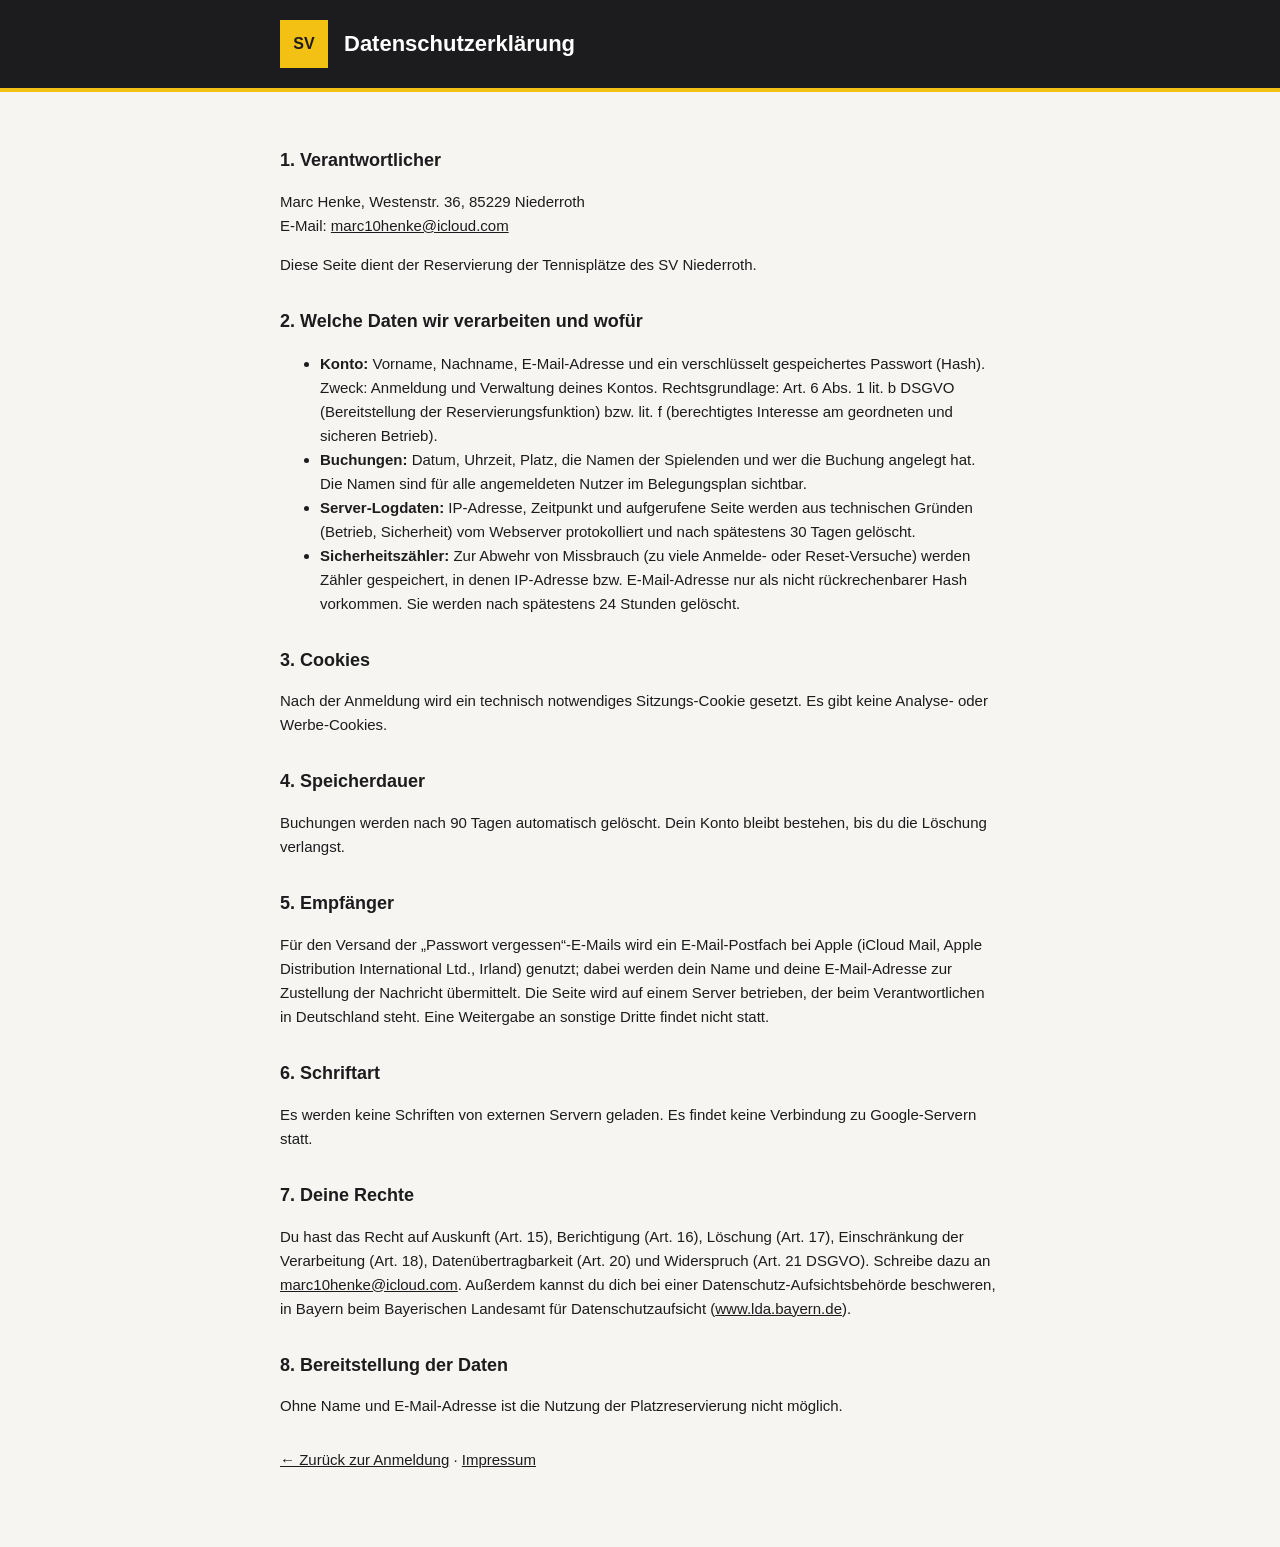
<file: datenschutz.html>
<!DOCTYPE html>
<html lang="de">
<head>
<meta charset="UTF-8">
<meta name="viewport" content="width=device-width, initial-scale=1.0">
<meta name="robots" content="noindex">
<title>SV Niederroth – Datenschutzerklärung</title>
<link rel="icon" type="image/png" href="favicon.png">
<link rel="stylesheet" href="fonts.css">
<style>
:root{--schwarz:#1c1c1e;--gelb:#f2c114;--hintergrund:#f6f5f2;--linie:#e2dfd8;}
*{box-sizing:border-box;}
body{margin:0;font-family:'Inter','Segoe UI',Arial,sans-serif;background:var(--hintergrund);color:var(--schwarz);line-height:1.6;}
header{background:var(--schwarz);}
.kopf-innen{max-width:760px;margin:0 auto;padding:20px;display:flex;align-items:center;gap:16px;}
.logo{width:48px;height:48px;background:var(--gelb);display:flex;align-items:center;justify-content:center;font-weight:800;}
.kopf-titel{margin:0;font-size:22px;color:#fff;}
.gelb-band{height:4px;background:var(--gelb);}
main{max-width:760px;margin:0 auto;padding:24px 20px 60px;}
h2{font-size:18px;margin:30px 0 8px;}
p,li{font-size:15px;}
a{color:var(--schwarz);}
</style>
</head>
<body>
<header>
  <div class="kopf-innen"><div class="logo">SV</div><h1 class="kopf-titel">Datenschutzerklärung</h1></div>
  <div class="gelb-band"></div>
</header>
<main>

<h2>1. Verantwortlicher</h2>
<p>Marc Henke, Westenstr. 36, 85229 Niederroth<br>
E-Mail: <a href="mailto:marc10henke@icloud.com">marc10henke@icloud.com</a></p>
<p>Diese Seite dient der Reservierung der Tennisplätze des SV Niederroth.</p>

<h2>2. Welche Daten wir verarbeiten und wofür</h2>
<ul>
  <li><strong>Konto:</strong> Vorname, Nachname, E-Mail-Adresse und ein verschlüsselt gespeichertes Passwort (Hash). Zweck: Anmeldung und Verwaltung deines Kontos. Rechtsgrundlage: Art. 6 Abs. 1 lit. b DSGVO (Bereitstellung der Reservierungsfunktion) bzw. lit. f (berechtigtes Interesse am geordneten und sicheren Betrieb).</li>
  <li><strong>Buchungen:</strong> Datum, Uhrzeit, Platz, die Namen der Spielenden und wer die Buchung angelegt hat. Die Namen sind für alle angemeldeten Nutzer im Belegungsplan sichtbar.</li>
  <li><strong>Server-Logdaten:</strong> IP-Adresse, Zeitpunkt und aufgerufene Seite werden aus technischen Gründen (Betrieb, Sicherheit) vom Webserver protokolliert und nach spätestens 30 Tagen gelöscht.</li>
  <li><strong>Sicherheitszähler:</strong> Zur Abwehr von Missbrauch (zu viele Anmelde- oder Reset-Versuche) werden Zähler gespeichert, in denen IP-Adresse bzw. E-Mail-Adresse nur als nicht rückrechenbarer Hash vorkommen. Sie werden nach spätestens 24 Stunden gelöscht.</li>
</ul>

<h2>3. Cookies</h2>
<p>Nach der Anmeldung wird ein technisch notwendiges Sitzungs-Cookie gesetzt. Es gibt keine Analyse- oder Werbe-Cookies.</p>

<h2>4. Speicherdauer</h2>
<p>Buchungen werden nach 90 Tagen automatisch gelöscht. Dein Konto bleibt bestehen, bis du die Löschung verlangst.</p>

<h2>5. Empfänger</h2>
<p>Für den Versand der „Passwort vergessen“-E-Mails wird ein E-Mail-Postfach bei Apple (iCloud Mail, Apple Distribution International Ltd., Irland) genutzt; dabei werden dein Name und deine E-Mail-Adresse zur Zustellung der Nachricht übermittelt. Die Seite wird auf einem Server betrieben, der beim Verantwortlichen in Deutschland steht. Eine Weitergabe an sonstige Dritte findet nicht statt.</p>

<h2>6. Schriftart</h2>
<p>Es werden keine Schriften von externen Servern geladen. Es findet keine Verbindung zu Google-Servern statt.</p>

<h2>7. Deine Rechte</h2>
<p>Du hast das Recht auf Auskunft (Art. 15), Berichtigung (Art. 16), Löschung (Art. 17), Einschränkung der Verarbeitung (Art. 18), Datenübertragbarkeit (Art. 20) und Widerspruch (Art. 21 DSGVO). Schreibe dazu an <a href="mailto:marc10henke@icloud.com">marc10henke@icloud.com</a>. Außerdem kannst du dich bei einer Datenschutz-Aufsichtsbehörde beschweren, in Bayern beim Bayerischen Landesamt für Datenschutzaufsicht (<a href="https://www.lda.bayern.de" target="_blank" rel="noopener">www.lda.bayern.de</a>).</p>

<h2>8. Bereitstellung der Daten</h2>
<p>Ohne Name und E-Mail-Adresse ist die Nutzung der Platzreservierung nicht möglich.</p>

<p style="margin-top:30px;"><a href="login.html">← Zurück zur Anmeldung</a> · <a href="impressum.html">Impressum</a></p>
</main>
</body>
</html>
</file>
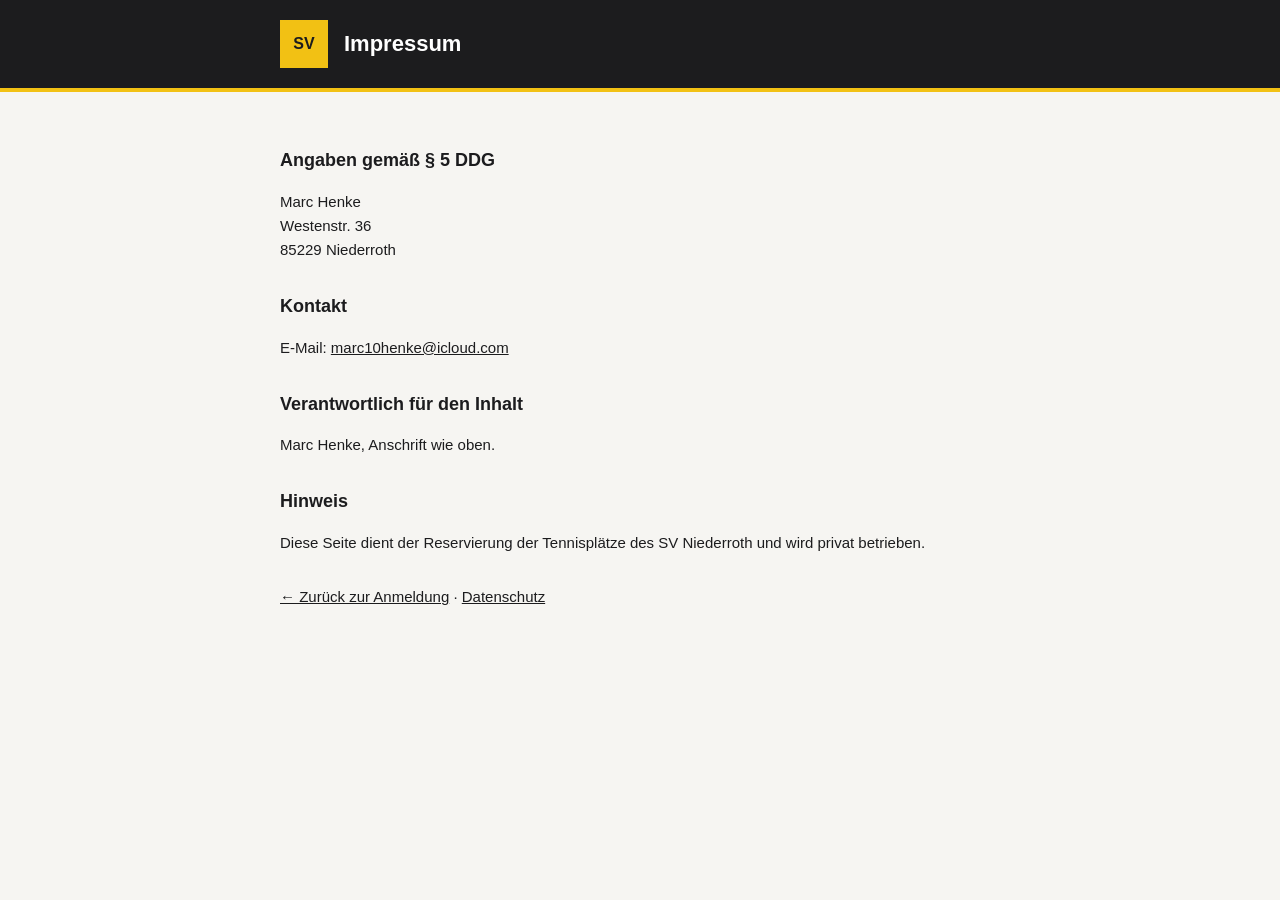
<file: impressum.html>
<!DOCTYPE html>
<html lang="de">
<head>
<meta charset="UTF-8">
<meta name="viewport" content="width=device-width, initial-scale=1.0">
<meta name="robots" content="noindex">
<title>SV Niederroth – Impressum</title>
<link rel="icon" type="image/png" href="favicon.png">
<link rel="stylesheet" href="fonts.css">
<style>
:root{--schwarz:#1c1c1e;--gelb:#f2c114;--hintergrund:#f6f5f2;}
*{box-sizing:border-box;}
body{margin:0;font-family:'Inter','Segoe UI',Arial,sans-serif;background:var(--hintergrund);color:var(--schwarz);line-height:1.6;}
header{background:var(--schwarz);}
.kopf-innen{max-width:760px;margin:0 auto;padding:20px;display:flex;align-items:center;gap:16px;}
.logo{width:48px;height:48px;background:var(--gelb);display:flex;align-items:center;justify-content:center;font-weight:800;}
.kopf-titel{margin:0;font-size:22px;color:#fff;}
.gelb-band{height:4px;background:var(--gelb);}
main{max-width:760px;margin:0 auto;padding:24px 20px 60px;}
h2{font-size:18px;margin:30px 0 8px;}
p{font-size:15px;}
a{color:var(--schwarz);}
</style>
</head>
<body>
<header>
  <div class="kopf-innen"><div class="logo">SV</div><h1 class="kopf-titel">Impressum</h1></div>
  <div class="gelb-band"></div>
</header>
<main>
<h2>Angaben gemäß § 5 DDG</h2>
<p>
  Marc Henke<br>
  Westenstr. 36<br>
  85229 Niederroth
</p>

<h2>Kontakt</h2>
<p>E-Mail: <a href="mailto:marc10henke@icloud.com">marc10henke@icloud.com</a></p>

<h2>Verantwortlich für den Inhalt</h2>
<p>Marc Henke, Anschrift wie oben.</p>

<h2>Hinweis</h2>
<p>Diese Seite dient der Reservierung der Tennisplätze des SV Niederroth und wird privat betrieben.</p>

<p style="margin-top:30px;"><a href="login.html">← Zurück zur Anmeldung</a> · <a href="datenschutz.html">Datenschutz</a></p>
</main>
</body>
</html>
</file>
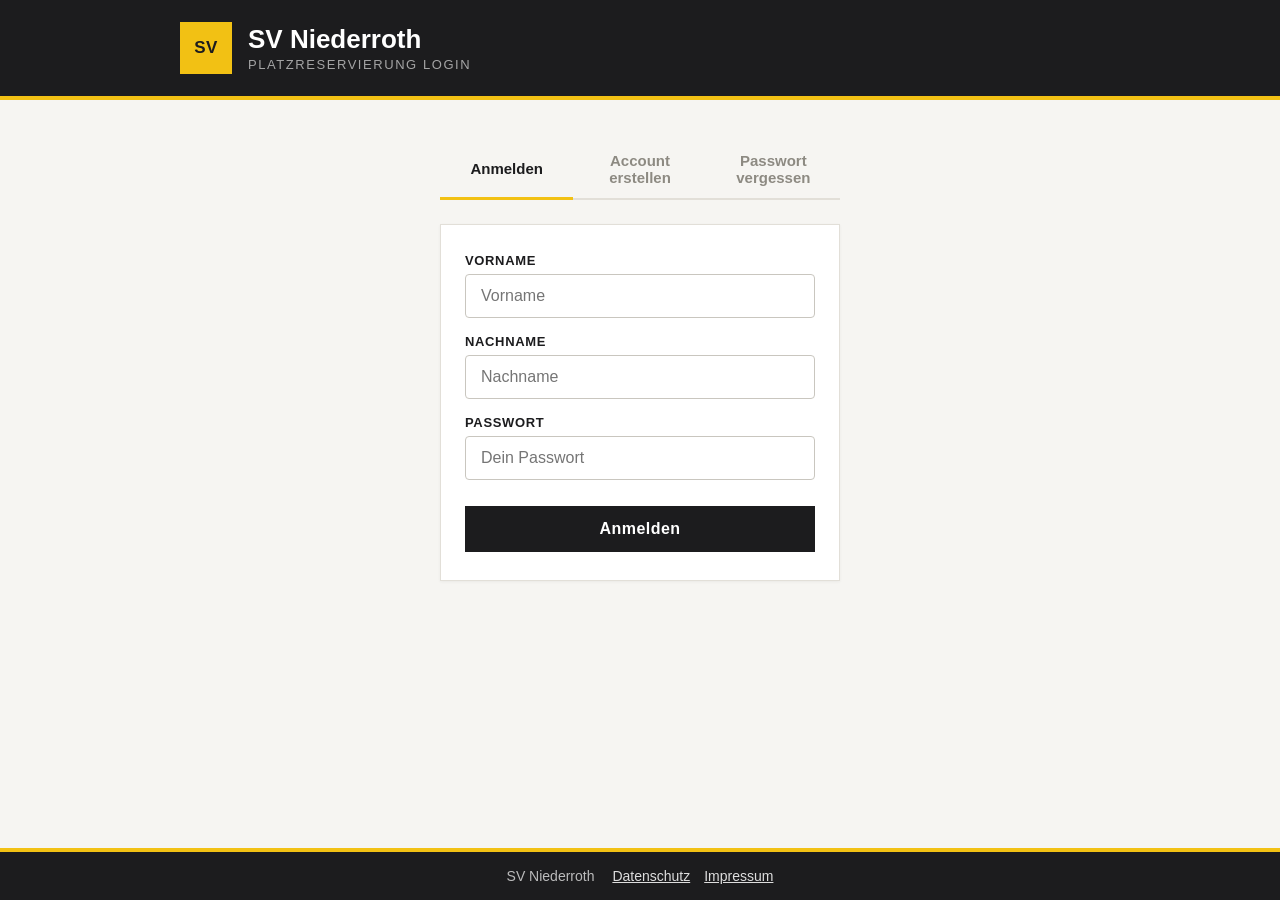
<file: login.html>
<!DOCTYPE html>
<html lang="de">
<head>
<meta charset="UTF-8">
<meta name="viewport" content="width=device-width, initial-scale=1.0">
<title>SV Niederroth – Anmelden</title>
<link rel="icon" type="image/png" href="favicon.png">
<link rel="stylesheet" href="fonts.css">
<style>
:root{
  --schwarz:#1c1c1e;
  --gelb:#f2c114;
  --gelb-licht:#fdf3d0;
  --hintergrund:#f6f5f2;
  --linie:#e2dfd8;
  --text-gepraemt:#8d8a82;
}
*{box-sizing:border-box;}
body{margin:0;font-family:'Inter','Segoe UI',Arial,sans-serif;background:var(--hintergrund);color:var(--schwarz);}

header{background:var(--schwarz);}
.kopf-innen{max-width:960px;margin:0 auto;padding:22px 20px;display:flex;align-items:center;gap:16px;}
.logo{width:52px;height:52px;background:var(--gelb);color:var(--schwarz);display:flex;align-items:center;justify-content:center;font-weight:800;font-size:17px;letter-spacing:.03em;flex:0 0 auto;}
.kopf-titel{margin:0;font-size:26px;font-weight:700;color:#fff;}
.kopf-untertitel{margin:2px 0 0;font-size:13px;font-weight:500;color:rgba(255,255,255,.6);letter-spacing:.12em;text-transform:uppercase;}
.gelb-band{height:4px;background:var(--gelb);}

main{max-width:440px;margin:40px auto;padding:0 20px 50px;}

.tabs{display:flex;border-bottom:2px solid var(--linie);margin-bottom:24px;}
.tab-btn{flex:1;padding:12px;text-align:center;font-size:15px;font-weight:700;background:none;border:none;cursor:pointer;color:var(--text-gepraemt);}
.tab-btn.aktiv{color:var(--schwarz);border-bottom:3px solid var(--gelb);margin-bottom:-2px;}

.form-karte{background:#fff;border:1px solid var(--linie);padding:28px 24px;box-shadow:0 1px 3px rgba(0,0,0,.05);}
.form-gruppe{margin-bottom:16px;}
.form-label{display:block;font-size:13px;font-weight:700;letter-spacing:.05em;text-transform:uppercase;margin-bottom:6px;color:var(--schwarz);}
.name-eingabe{font-family:inherit;font-size:16px;padding:12px 15px;border:1px solid #c9c6bf;border-radius:4px;background:#fff;width:100%;display:block;}
.name-eingabe:focus{outline:none;border-color:var(--schwarz);}

.btn-submit{font-family:inherit;font-size:16px;font-weight:700;letter-spacing:.03em;padding:14px 36px;background:var(--schwarz);color:#fff;border:none;cursor:pointer;width:100%;margin-top:10px;}
.btn-submit:hover{background:#000;}

.hinweis-box{padding:12px 16px;font-size:14px;font-weight:500;margin-bottom:20px;border-left:4px solid;display:none;}
.hinweis-box.fehler{background:#fde8e8;border-color:#e02424;color:#9b1c1c;}
.hinweis-box.erfolg{background:#edf7ed;border-color:#319795;color:#1e4620;}

footer{background:var(--schwarz);position:fixed;bottom:0;left:0;right:0;}
.fuss-innen{max-width:960px;margin:0 auto;padding:16px 20px;text-align:center;color:rgba(255,255,255,.7);font-size:14px;}
.fuss-innen a{color:rgba(255,255,255,.85);margin-left:14px;}
.dsgvo-hinweis{font-size:12px;color:var(--text-gepraemt);margin:14px 0 0;}
.dsgvo-hinweis a{color:var(--schwarz);}
</style>
</head>
<body>

<header>
  <div class="kopf-innen">
    <div class="logo">SV</div>
    <div>
      <h1 class="kopf-titel">SV Niederroth</h1>
      <p class="kopf-untertitel">Platzreservierung Login</p>
    </div>
  </div>
  <div class="gelb-band"></div>
</header>

<main>
  <div class="tabs">
    <button id="tab-login-btn" class="tab-btn aktiv" onclick="tabWechseln('login')">Anmelden</button>
    <button id="tab-register-btn" class="tab-btn" onclick="tabWechseln('register')">Account erstellen</button>
    <button id="tab-reset-btn" class="tab-btn" onclick="tabWechseln('reset')">Passwort vergessen</button>
  </div>

  <div id="hinweis" class="hinweis-box"></div>

  <div class="form-karte">
    <!-- LOGIN FORMULAR -->
    <form id="login-form" onsubmit="loginHandle(event)">
      <div class="form-gruppe">
        <label class="form-label">Vorname</label>
        <input id="login-vorname" class="name-eingabe" type="text" required placeholder="Vorname">
      </div>
      <div class="form-gruppe">
        <label class="form-label">Nachname</label>
        <input id="login-nachname" class="name-eingabe" type="text" required placeholder="Nachname">
      </div>
      <div class="form-gruppe">
        <label class="form-label">Passwort</label>
        <input id="login-passwort" class="name-eingabe" type="password" required placeholder="Dein Passwort">
      </div>
      <button type="submit" class="btn-submit">Anmelden</button>
    </form>

    <!-- REGISTRIERUNGS FORMULAR -->
    <form id="register-form" style="display:none;" onsubmit="registerHandle(event)">
      <div class="form-gruppe">
        <label class="form-label">Vereinscode</label>
        <input id="reg-code" class="name-eingabe" type="text" required maxlength="60" autocomplete="off" placeholder="Aushang im Clubhaus">
      </div>
      <div class="form-gruppe">
        <label class="form-label">Vorname</label>
        <input id="reg-vorname" class="name-eingabe" type="text" required maxlength="30" placeholder="z. B. Max">
      </div>
      <div class="form-gruppe">
        <label class="form-label">Nachname</label>
        <input id="reg-nachname" class="name-eingabe" type="text" required maxlength="30" placeholder="z. B. Mustermann">
      </div>
      <div class="form-gruppe">
        <label class="form-label">E-Mail-Adresse</label>
        <input id="reg-email" class="name-eingabe" type="email" required placeholder="deine@email.de">
      </div>
      <div class="form-gruppe">
        <label class="form-label">Passwort</label>
        <input id="reg-passwort" class="name-eingabe" type="password" required minlength="8" maxlength="72" placeholder="Mind. 8 Zeichen" autocomplete="new-password">
      </div>
      <div class="form-gruppe">
        <label class="form-label">Passwort wiederholen</label>
        <input id="reg-passwort-wdh" class="name-eingabe" type="password" required maxlength="72" placeholder="Passwort wiederholen" autocomplete="new-password">
      </div>
      <button type="submit" class="btn-submit">Account erstellen</button>
      <p class="dsgvo-hinweis">Mit der Registrierung werden dein Name, deine E-Mail-Adresse und deine Buchungen gespeichert. Details in der <a href="datenschutz.html">Datenschutzerklärung</a>.</p>
    </form>

    <!-- PASSWORT-ZURÜCKSETZEN FORMULAR -->
    <form id="reset-form" style="display:none;" onsubmit="resetAnfordernHandle(event)">
      <p style="font-size:14px;color:var(--text-gepraemt);margin-top:0;">
        Gib deine E-Mail-Adresse ein. Du erhältst einen Link zum Zurücksetzen deines Passworts.
      </p>
      <div class="form-gruppe">
        <label class="form-label">E-Mail-Adresse</label>
        <input id="reset-email" class="name-eingabe" type="email" required placeholder="deine@email.de">
      </div>
      <button type="submit" class="btn-submit">Reset-Link senden</button>
    </form>
  </div>
</main>

<footer>
  <div class="gelb-band"></div>
  <div class="fuss-innen">SV Niederroth <a href="datenschutz.html">Datenschutz</a><a href="impressum.html">Impressum</a></div>
</footer>

<script>
fetch('session_info.php').then(r => r.json()).then(info => {
  if (info.eingeloggt) window.location.href = 'index.html';
}).catch(() => {});

function hinweisZeigen(text, typ) {
  const box = document.getElementById('hinweis');
  box.textContent = text;
  box.className = 'hinweis-box ' + typ;
  box.style.display = 'block';
}

function tabWechseln(modus) {
  document.getElementById('hinweis').style.display = 'none';
  document.getElementById('login-form').style.display = modus === 'login' ? 'block' : 'none';
  document.getElementById('register-form').style.display = modus === 'register' ? 'block' : 'none';
  document.getElementById('reset-form').style.display = modus === 'reset' ? 'block' : 'none';
  document.getElementById('tab-login-btn').classList.toggle('aktiv', modus === 'login');
  document.getElementById('tab-register-btn').classList.toggle('aktiv', modus === 'register');
  document.getElementById('tab-reset-btn').classList.toggle('aktiv', modus === 'reset');
}

async function resetAnfordernHandle(e) {
  e.preventDefault();
  const email = document.getElementById('reset-email').value.trim();

  try {
    const res = await fetch('passwort_anfordern.php', {
      method: 'POST',
      headers: { 'Content-Type': 'application/json' },
      body: JSON.stringify({ email })
    });
    // Aus Sicherheitsgründen immer dieselbe Erfolgsmeldung anzeigen
    hinweisZeigen('Wenn diese E-Mail registriert ist, wurde ein Link verschickt.', 'erfolg');
    document.getElementById('reset-form').reset();
  } catch (err) {
    hinweisZeigen('Serverfehler beim Senden.', 'fehler');
  }
}

async function registerHandle(e) {
  e.preventDefault();
  const vorname = document.getElementById('reg-vorname').value.trim();
  const nachname = document.getElementById('reg-nachname').value.trim();
  const vereinscode = document.getElementById('reg-code').value.trim();
  const email = document.getElementById('reg-email').value.trim();
  const pw = document.getElementById('reg-passwort').value;
  const pwWdh = document.getElementById('reg-passwort-wdh').value;

  if (!vereinscode || !vorname || !nachname || !email || !pw) {
    hinweisZeigen('Bitte alle Felder ausfüllen.', 'fehler');
    return;
  }
  if (/[<>]/.test(vorname + nachname)) {
    hinweisZeigen('Der Name darf kein < oder > enthalten.', 'fehler');
    return;
  }
  if (vorname.length + 1 + nachname.length > 40) {
    hinweisZeigen('Vor- und Nachname dürfen zusammen höchstens 40 Zeichen lang sein.', 'fehler');
    return;
  }
  if (pw.length < 8) {
    hinweisZeigen('Das Passwort muss mindestens 8 Zeichen lang sein.', 'fehler');
    return;
  }
  if (pw !== pwWdh) {
    hinweisZeigen('Die Passwörter stimmen nicht überein.', 'fehler');
    return;
  }

  try {
    const res = await fetch('registrieren.php', {
      method: 'POST',
      headers: { 'Content-Type': 'application/json' },
      body: JSON.stringify({ vereinscode, vorname, nachname, email, passwort: pw })
    });
    const data = await res.json();
    if (data.ok) {
      hinweisZeigen('Account erfolgreich erstellt! Du kannst dich jetzt anmelden.', 'erfolg');
      document.getElementById('register-form').reset();
      setTimeout(() => tabWechseln('login'), 1200);
    } else {
      hinweisZeigen(data.msg || 'Registrierung fehlgeschlagen.', 'fehler');
    }
  } catch (err) {
    hinweisZeigen('Serverfehler bei der Registrierung.', 'fehler');
  }
}

async function loginHandle(e) {
  e.preventDefault();
  const vorname = document.getElementById('login-vorname').value.trim();
  const nachname = document.getElementById('login-nachname').value.trim();
  const pw = document.getElementById('login-passwort').value;

  try {
    const res = await fetch('login_verarbeiten.php', {
      method: 'POST',
      headers: { 'Content-Type': 'application/json' },
      body: JSON.stringify({ vorname, nachname, passwort: pw })
    });
    const data = await res.json();
    if (data.ok) {
      window.location.href = 'index.html';
    } else {
      hinweisZeigen(data.msg || 'Anmeldung fehlgeschlagen.', 'fehler');
    }
  } catch (err) {
    hinweisZeigen('Serverfehler bei der Anmeldung.', 'fehler');
  }
}
</script>

</body>
</html>
</file>
<file: fonts.css>
/* Schrift "Inter": nur wenn lokal installiert, sonst Systemschrift (Segoe UI, Arial ...).
   Es werden keine Schriften von Google oder anderen Servern geladen. */
@font-face {
  font-family: 'Inter';
  font-style: normal;
  font-weight: 400 800;
  font-display: swap;
  src: local('Inter'), local('Inter Variable');
}
</file>
